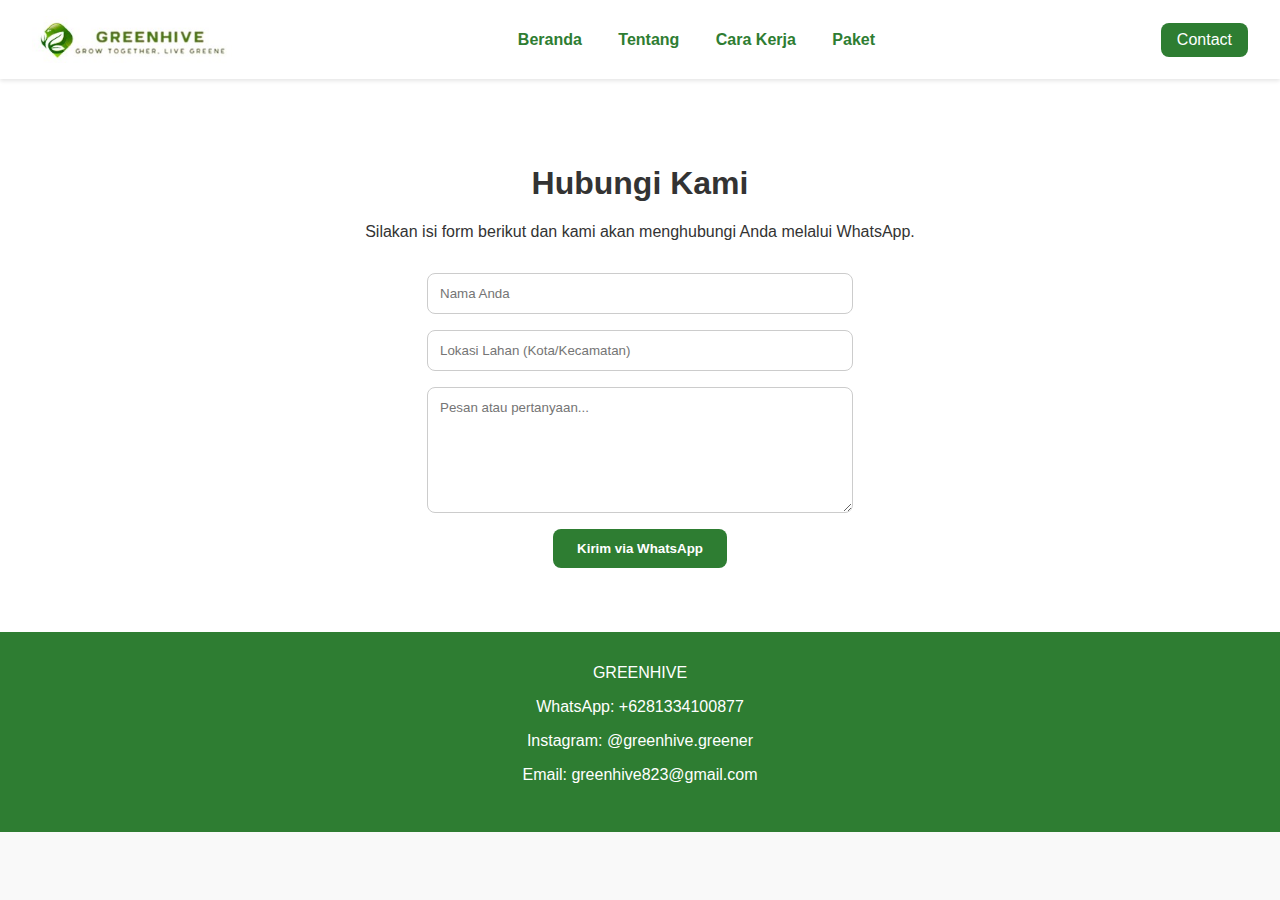
<file: contact.html>
<!DOCTYPE html>
<html lang="id">
<head>
  <meta charset="UTF-8" />
  <meta name="viewport" content="width=device-width, initial-scale=1.0"/>
  <title>Greenhive | Kontak</title>
  <link rel="stylesheet" href="css-style.css">
</head>
<body>
  <header class="navbar">
    <img src="img/newlogo.jpg" width="200", height="auto">
    <nav>
      <a href="index.html">Beranda</a>
      <a href="about.html">Tentang</a>
      <a href="how-it-works.html">Cara Kerja</a>
      <a href="packages.html">Paket</a>
    </nav>
      <a class="btn-header" href="contact.html">Contact</a>
  </header>

  <main class="kontak">
    <h1>Hubungi Kami</h1>
    <p>Silakan isi form berikut dan kami akan menghubungi Anda melalui WhatsApp.</p>

    <form onsubmit="sendToWhatsApp(event)" class="kontak-form">
      <input type="text" id="name" placeholder="Nama Anda" required>
      <input type="text" id="location" placeholder="Lokasi Lahan (Kota/Kecamatan)" required>
      <textarea id="message" placeholder="Pesan atau pertanyaan..." required></textarea>
      <button type="submit" class="btn">Kirim via WhatsApp</button>
    </form>
  </main>

  <footer class="footer">
    <div class="footer-brand">GREENHIVE</div>
    <div class="footer-info">
      <p>WhatsApp: <a href="https://wa.me/6281334100877" target="_blank">+6281334100877</a></p>
      <p>Instagram: <a href="https://www.instagram.com/greenhive.greener" target="_blank">@greenhive.greener</a></p>
      <p>Email: <a href="mailto:greenhive823@gmail.com">greenhive823@gmail.com</a></p>
    </div>
  </footer>

  <script>
    function sendToWhatsApp(event) {
      event.preventDefault();
      const name = document.getElementById("name").value;
      const location = document.getElementById("location").value;
      const message = document.getElementById("message").value;

      const phoneNumber = "6281334100877"; // Ganti dengan nomor WhatsApp tujuan
      const url = `https://wa.me/+${phoneNumber}?text=Halo Greenhive!%0ASaya ${name} dari ${location}.%0A${message}`;

      window.open(url, "_blank");
    }
  </script>
</body>
</html>
</file>
<file: css-style.css>
body {
    margin: 0;
    font-family: 'Segoe UI', sans-serif;
    background-color: #f9f9f9;
    color: #333;
  }
  
  .navbar {
    background: white;
    display: flex;
    justify-content: space-between;
    align-items: center;
    padding: 1rem 2rem;
    box-shadow: 0 2px 4px rgba(0,0,0,0.1);
    position: relative;
    z-index: 10;
  }
  
  .navbar nav a {
    margin: 0 1rem;
    text-decoration: none;
    color: #2e7d32;
    font-weight: bold;
  }
  
  .btn-header {
    background: #2e7d32;
    color: white;
    padding: 0.5rem 1rem;
    border-radius: 8px;
    text-decoration: none;
  }
  
  .hero-wrapper {
    position: relative;
    z-index: 1;
  }
  
  .hero {
    position: relative;
    height: 100vh;
    display: flex;
    align-items: center;
    justify-content: center;
    text-align: center;
    color: white;
    overflow: hidden;
  }
  
  .hero-image {
    position: absolute;
    top: 0; left: 0;
    width: 100%;
    height: 100%;
    object-fit: cover;
    z-index: 0;
  }
  
  .hero-overlay {
    position: absolute;
    top: 0; left: 0;
    width: 100%;
    height: 100%;
    background-color: rgba(46, 125, 50, 0.4); /* hijau dengan opacity 40% */
    z-index: 1;
  }
  
  .hero-text {
    position: relative;
    z-index: 2;
    max-width: 600px;
    padding: 2rem;
  }
  
  .hero-text h1 {
    font-size: 2.5rem;
    margin-bottom: 1rem;
  }
  
  .hero-text .btn {
    background: #66bb6a;
    padding: 0.75rem 1.5rem;
    border-radius: 8px;
    color: white;
    text-decoration: none;
    font-weight: bold;
  }
  
  .why-container {
    padding: 0 40px;
  }  

  .fitur {
    padding: 4rem 2rem;
    background: #fff;
    text-align: center;
  }
  
  .fitur-grid {
    display: flex;
    flex-wrap: wrap;
    justify-content: center;
    gap: 3rem;
    margin-top: 2rem;
  }
  
  .fitur-item {
    background: #e8f5e9;
    padding: 2rem;
    border-radius: 12px;
    width: 250px;
    font-weight: bold;
    color: #2e7d32;
  }
  
  .testimoni {
    padding: 3rem 2rem;
    background: #f1f8e9;
    text-align: center;
  }
  
  .testi-grid {
    display: flex;
    justify-content: center;
    gap: 2rem;
    margin-top: 2rem;
    flex-wrap: nowrap; /* ini yang memaksa satu baris */
    overflow-x: auto;   /* supaya tetap bisa di-scroll kalau kepanjangan */
  }
  
  
  .testi-card {
    background: white;
    border-radius: 10px;
    padding: 2rem;
    max-width: 300px;
    box-shadow: 0 2px 6px rgba(0,0,0,0.1);
  }
  
  .footer {
    background: #2e7d32;
    color: white;
    padding: 2rem;
    text-align: center;
  }
  
  .footer a, .footer p {
    color: white;
    text-decoration: none;
  }

  .history {
    padding: 3rem 2rem;
    background: #fff;
    text-align: center;
  }
  
  .history-grid {
    display: flex;
    flex-wrap: wrap;
    justify-content: center;
    gap: 1rem;
    margin-top: 2rem;
  }
  
  .history-item {
    background: #e8f5e9;
    padding: 2rem;
    border-radius: 12px;
    width: 250px;
    font-weight: bold;
    color: #2e7d32;
  }

  .konsep-grid {
    display: flex;
    justify-content: center;
    gap: 2rem;
    margin-top: 2rem;
    flex-wrap: wrap;
  }
  
  .konsep-card {
    background: white;
    border-radius: 10px;
    padding: 2rem;
    width: 45%; /* agar 2 kotak per baris */
    min-width: 280px; /* tetap responsif */
    box-shadow: 0 2px 6px rgba(0,0,0,0.1);
    box-sizing: border-box;
  }

.video-section {
  padding: 4rem 2rem;
  background-color: #f1f8e9;
  text-align: center;
}

.video-section h2 {
  font-size: 2rem;
  margin-bottom: 2rem;
  color: #2e7d32;
}

.video-wrapper {
  position: relative;
  max-width: 800px;
  margin: 0 auto;
  overflow: hidden;
  border-radius: 12px;
  box-shadow: 0 2px 6px rgba(0,0,0,0.1);
}

.video-wrapper video {
  width: 100%;
  height: auto;
  display: block;
  border-radius: 12px;
}
.lahan {
    padding: 4rem 2rem;
    background: #fff;
    text-align: center;
  }
  
  .lahan-grid {
    display: flex;
    flex-wrap: wrap;
    justify-content: center;
    gap: 2rem;
    margin-top: 2rem;
  }
  
  .lahan-item {
    background: #e8f5e9;
    padding: 2rem;
    border-radius: 12px;
    width: 250px;
    font-weight: bold;
    color: #065021;
  }
  .kerja-card {
    background: white;
    border-radius: 10px;
    padding: 2rem;
    max-width: 300px;
    box-shadow: 0 2px 6px rgba(0,0,0,0.1);
  }

  .kerja {
    padding: 3rem 2rem;
    background: #f1f8e9;
    text-align: center;
  }
  
  .kerja-grid {
    display: flex;
    justify-content: center;
    gap: 2rem;
    margin-top: 2rem;
    flex-wrap: wrap; /* ini yang memaksa satu baris */
    overflow-x: auto;   /* supaya tetap bisa di-scroll kalau kepanjangan */
  }
  
  
  .kerja-card {
    background: white;
    border-radius: 10px;
    padding: 2rem;
    max-width: 300px;
    box-shadow: 0 2px 6px rgba(0,0,0,0.1);
  }

  .perawatan {
    padding: 4rem 2rem;
    background: #fff;
    text-align: center;
  }
  
  .perawatan-grid {
    display: flex;
    flex-wrap: wrap;
    justify-content: center;
    gap: 2rem;
    margin-top: 2rem;
  } 
  
  .perawatan-item {
    background: #e8f5e9;
    padding: 2rem;
    border-radius: 12px;
    width: 250px;
    color: #000000;
  }
  
  .kontak {
    padding: 4rem 2rem;
    text-align: center;
    background-color: #fff;
  }
  
  .kontak-form {
    margin-top: 2rem;
    display: flex;
    flex-direction: column;
    align-items: center;
    gap: 1rem;
  }
  
  .kontak-form input,
  .kontak-form textarea {
    width: 90%;
    max-width: 400px;
    padding: 0.75rem;
    border: 1px solid #ccc;
    border-radius: 8px;
    font-family: 'Segoe UI', sans-serif;
  }
  
  .kontak-form textarea {
    resize: vertical;
    min-height: 100px;
  }
  
  .kontak-form .btn {
    background-color: #2e7d32;
    color: white;
    border: none;
    padding: 0.75rem 1.5rem;
    border-radius: 8px;
    cursor: pointer;
    font-weight: bold;
  }
</file>
